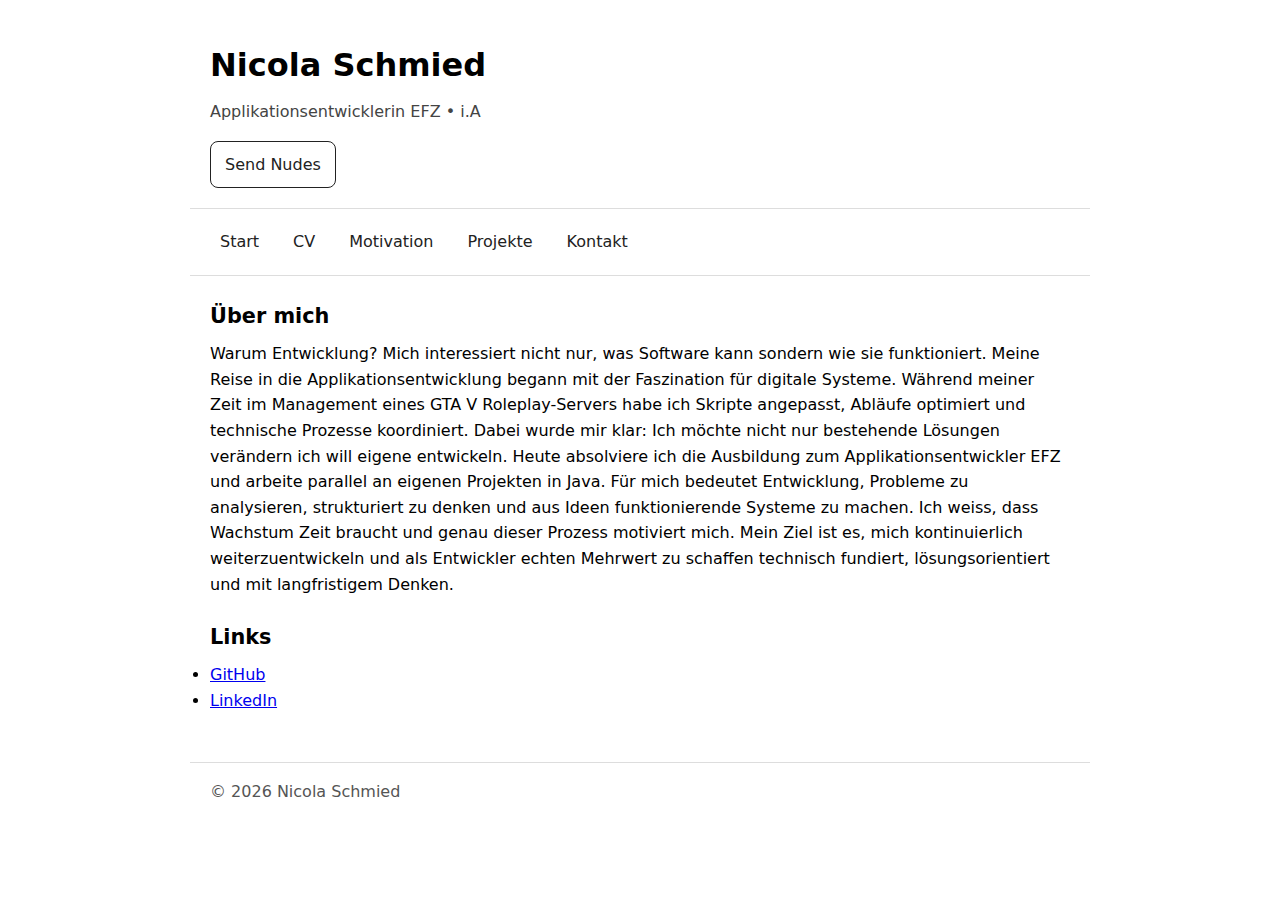
<file: index.html>
<!DOCTYPE html>
<html lang="de">
    <head>
        <meta charset="UTF-8">
        <meta name="viewport" content="width=device-width, initial-scale=1.0">
        <title>Testside</title>
        <link rel="stylesheet" href="css/style.css">
    </head>

    <body>
        <header>
            <h1>Nicola Schmied</h1>
            <p>Applikationsentwicklerin EFZ • i.A</p>

            <a href="pages/contact.html">Send Nudes</a>
        </header>

        <nav>
            <ul>
                <li><a href="index.html">Start</a></li>
                <li><a href="pages/cv.html">CV</a></li>
                <li><a href="pages/motivation.html">Motivation</a></li>
                <li><a href="pages/projects.html">Projekte</a></li>
                <li><a href="pages/contact.html">Kontakt</a></li>
            </ul>
        </nav>

        <main>
            <section>
                <h2>Über mich</h2>
                <p>Warum Entwicklung?

Mich interessiert nicht nur, was Software kann sondern wie sie funktioniert.

Meine Reise in die Applikationsentwicklung begann mit der Faszination für digitale Systeme. Während meiner Zeit im Management eines GTA V Roleplay-Servers habe ich Skripte angepasst, Abläufe optimiert und technische Prozesse koordiniert. Dabei wurde mir klar: Ich möchte nicht nur bestehende Lösungen verändern ich will eigene entwickeln.

Heute absolviere ich die Ausbildung zum Applikationsentwickler EFZ und arbeite parallel an eigenen Projekten in Java. Für mich bedeutet Entwicklung, Probleme zu analysieren, strukturiert zu denken und aus Ideen funktionierende Systeme zu machen.

Ich weiss, dass Wachstum Zeit braucht und genau dieser Prozess motiviert mich. Mein Ziel ist es, mich kontinuierlich weiterzuentwickeln und als Entwickler echten Mehrwert zu schaffen technisch fundiert, lösungsorientiert und mit langfristigem Denken.</p>
            </section>

            <section>
                <h2>Links</h2>
                <ul>
                    <li><a href="https://github.com/DEINUSERNAME" target="_blank" rel="noopener">GitHub</a></li>
                    <li><a href="https://www.linkedin.com/in/DEINPROFIL" target="_blank" rel="noopener">LinkedIn</a></li>
                </ul>
            </section>
        </main>

        <footer>
        <p>&copy; 2026 Nicola Schmied</p>
        </footer>


    </body>
</html>
</file>
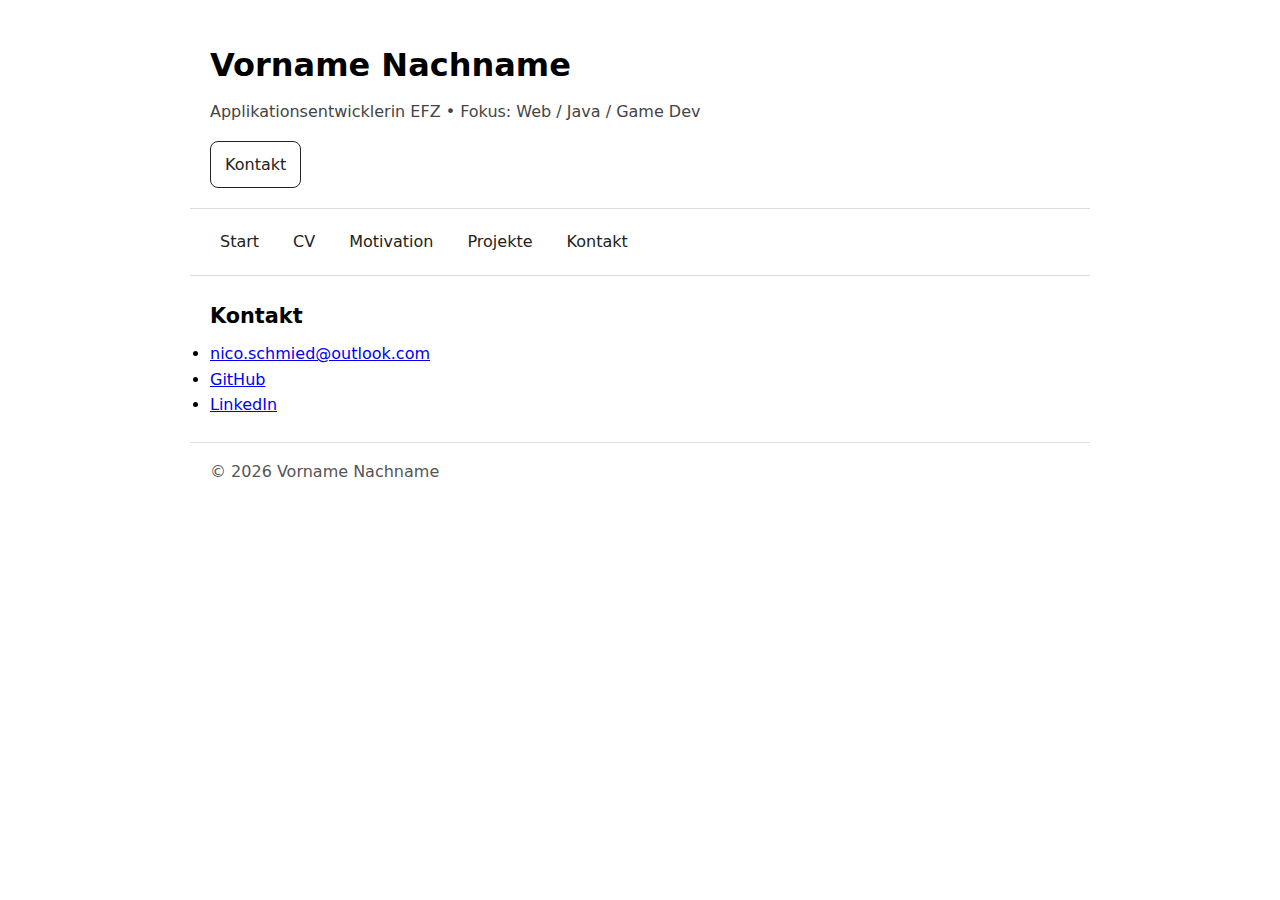
<file: pages/contact.html>
<!DOCTYPE html>
<html lang="de">
<head>
  <meta charset="UTF-8">
  <meta name="viewport" content="width=device-width, initial-scale=1.0">
  <title>Titel</title>
  <link rel="stylesheet" href="../css/style.css">
</head>

<body>
  <header>
    <h1>Vorname Nachname</h1>
    <p>Applikationsentwicklerin EFZ • Fokus: Web / Java / Game Dev</p>
    <a href="contact.html">Kontakt</a>
  </header>

  <nav>
    <ul>
      <li><a href="../index.html">Start</a></li>
      <li><a href="cv.html">CV</a></li>
      <li><a href="motivation.html">Motivation</a></li>
      <li><a href="projects.html">Projekte</a></li>
      <li><a href="contact.html">Kontakt</a></li>
    </ul>
  </nav>

  <main>
    <h2>Kontakt</h2>

    <ul>
        <li><a href="mailto:nico.schmied@outlook.com">nico.schmied@outlook.com</a></li>
        <li><a href="https://github.com/DEINUSERNAME" target="_blank" rel="noopener">GitHub</a></li>
        <li><a href="https://www.linkedin.com/in/DEINPROFIL" target="_blank" rel="noopener">LinkedIn</a></li>
    </ul>
  </main>

  <footer>
    <p>&copy; 2026 Vorname Nachname</p>
  </footer>
</body>
</html>
</file>
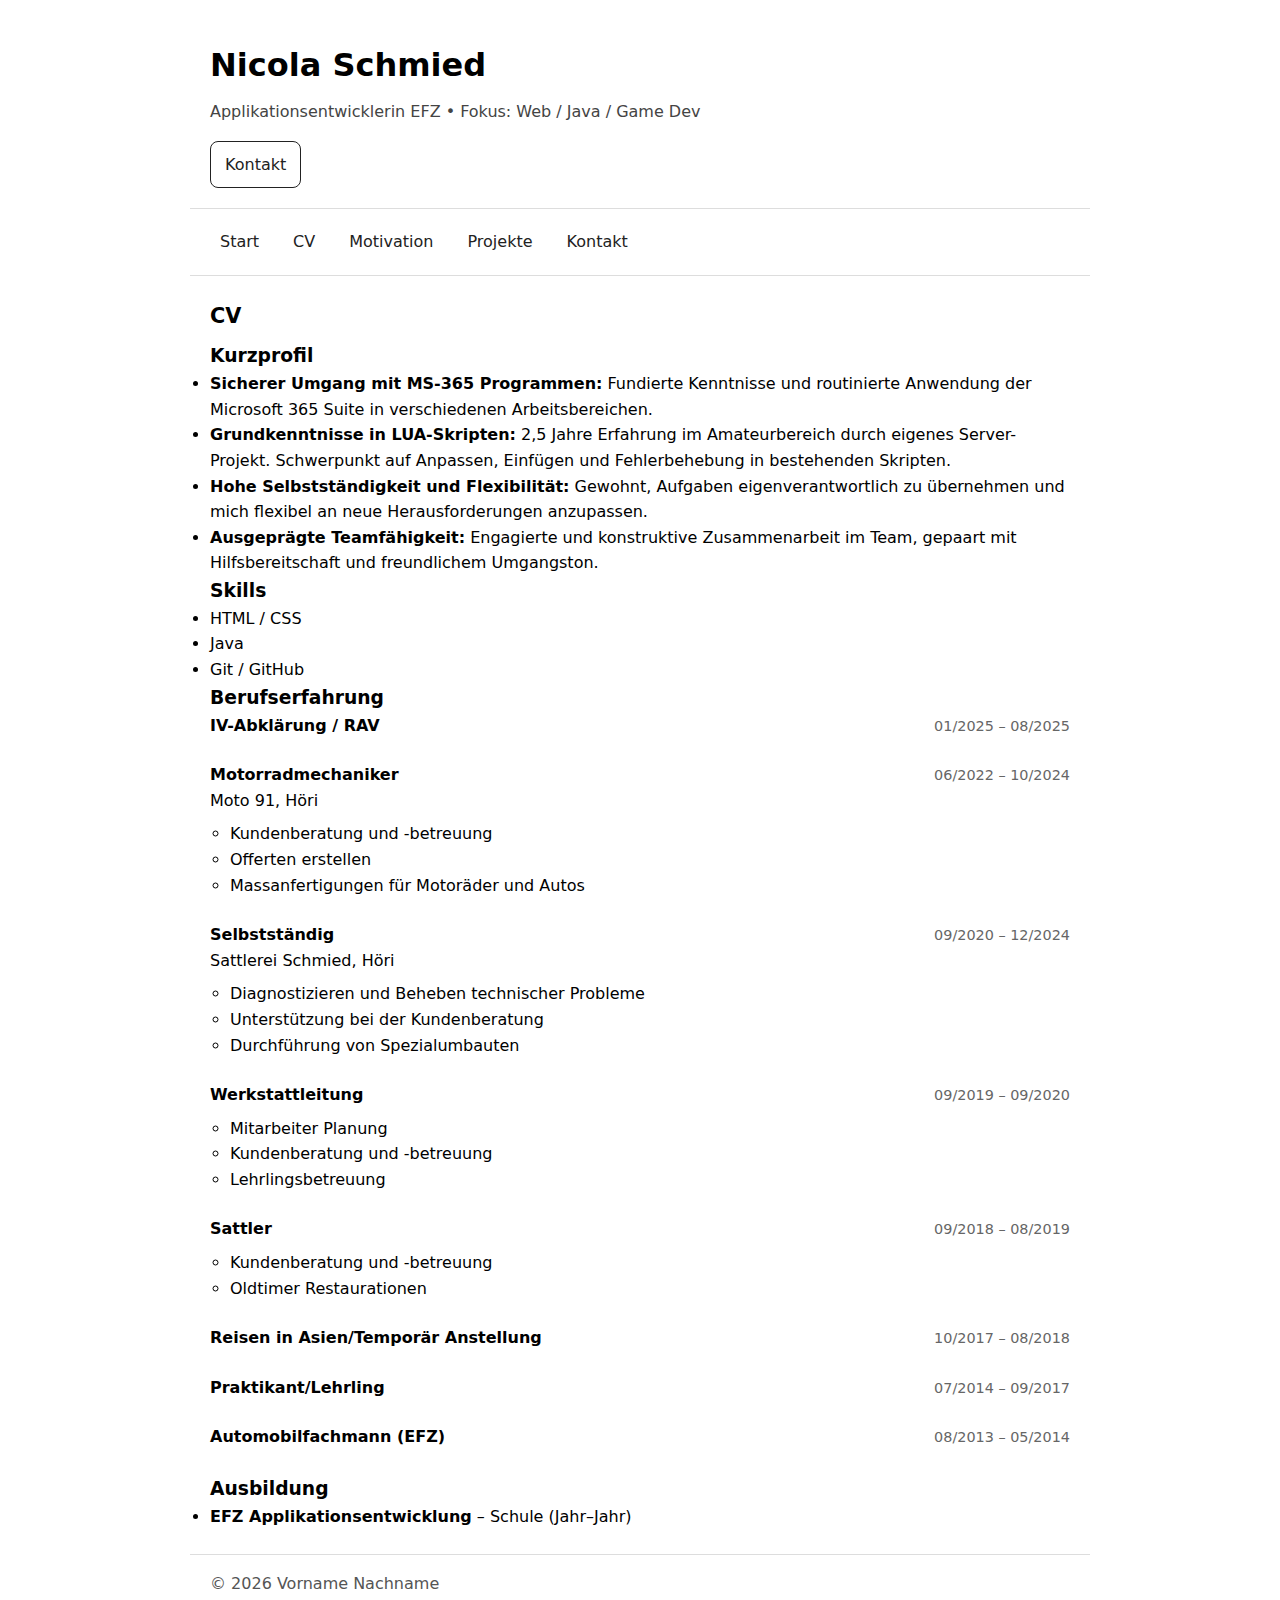
<file: pages/cv.html>
<!DOCTYPE html>
<html lang="de">
<head>
  <meta charset="UTF-8">
  <meta name="viewport" content="width=device-width, initial-scale=1.0">
  <title>Titel</title>
  <link rel="stylesheet" href="../css/style.css">
</head>

<body>
  <header>
    <h1>Nicola Schmied</h1>
    <p>Applikationsentwicklerin EFZ • Fokus: Web / Java / Game Dev</p>
    <a href="contact.html">Kontakt</a>
  </header>

  <nav>
    <ul>
      <li><a href="../index.html">Start</a></li>
      <li><a href="cv.html">CV</a></li>
      <li><a href="motivation.html">Motivation</a></li>
      <li><a href="projects.html">Projekte</a></li>
      <li><a href="contact.html">Kontakt</a></li>
    </ul>
  </nav>

  <main>
    <h2>CV</h2>

    <h3>Kurzprofil</h3>

    <ul class="profil">
      <li>
        <strong>Sicherer Umgang mit MS-365 Programmen:</strong>
        Fundierte Kenntnisse und routinierte Anwendung der Microsoft 365 Suite in verschiedenen Arbeitsbereichen.
      </li>

      <li>
        <strong>Grundkenntnisse in LUA-Skripten:</strong>
        2,5 Jahre Erfahrung im Amateurbereich durch eigenes Server-Projekt.
        Schwerpunkt auf Anpassen, Einfügen und Fehlerbehebung in bestehenden Skripten.
      </li>

      <li>
        <strong>Hohe Selbstständigkeit und Flexibilität:</strong>
        Gewohnt, Aufgaben eigenverantwortlich zu übernehmen und mich flexibel an neue Herausforderungen anzupassen.
      </li>

      <li>
        <strong>Ausgeprägte Teamfähigkeit:</strong>
        Engagierte und konstruktive Zusammenarbeit im Team, gepaart mit Hilfsbereitschaft und freundlichem Umgangston.
      </li>
    </ul>
  

    <h3>Skills</h3>

    <ul>
      <li>HTML / CSS</li>
      <li>Java</li>
      <li>Git / GitHub</li>
    </ul>

    <h3>Berufserfahrung</h3>

    <ul class="experience">

      <li>
        <div class="job-header">
          <strong>IV-Abklärung / RAV</strong>
          <span>01/2025 – 08/2025</span>
        </div>
      </li>
      
      <li>
        <div class="job-header">
          <div>
            <strong>Motorradmechaniker</strong>
            <div class="company">Moto 91, Höri</div>
          </div>
          <span>06/2022 – 10/2024</span>
        </div>
  
        <ul class="activities">
          <li>Kundenberatung und -betreuung</li>
          <li>Offerten erstellen</li>
          <li>Massanfertigungen für Motoräder und Autos</li>
        </ul>
      </li>

      <li>
        <div class="job-header">
          <div>
            <strong>Selbstständig</strong>
            <div class="company">Sattlerei Schmied, Höri</div>
          </div>
          <span>09/2020 – 12/2024</span>
        </div>
  
        <ul class="activities">
          <li>Diagnostizieren und Beheben technischer Probleme</li>
          <li>Unterstützung bei der Kundenberatung</li>
          <li>Durchführung von Spezialumbauten</li>
        </ul>
      </li>

      <li>
        <div class="job-header">
          <div>
            <strong>Werkstattleitung</strong>
          </div>
          <span>09/2019 – 09/2020</span>
        </div>
  
        <ul class="activities">
          <li>Mitarbeiter Planung</li>
          <li>Kundenberatung und -betreuung</li>
          <li>Lehrlingsbetreuung</li> 
        </ul>
      </li>

      <li>
        <div class="job-header">
          <strong>Sattler</strong>
          <span>09/2018 – 08/2019</span>
        </div>
  
        <ul class="activities">
          <li>Kundenberatung und -betreuung</li>
          <li>Oldtimer Restaurationen</li>
        </ul>
      </li>

      <li>
        <div class="job-header">
          <strong>Reisen in Asien/Temporär Anstellung</strong>
          <span>10/2017 – 08/2018</span>
        </div>
      </li>

      <li>
        <div class="job-header">
          <strong>Praktikant/Lehrling</strong>
          <span>07/2014 – 09/2017</span>
        </div>
      </li>

      <li>
        <div class="job-header">
          <strong>Automobilfachmann (EFZ)</strong>
          <span>08/2013 – 05/2014</span>
        </div>
      </li>
    </ul>
    
    <h3>Ausbildung</h3>
    <ul>
        <li><strong>EFZ Applikationsentwicklung</strong> – Schule (Jahr–Jahr)</li>
    </ul>
  </main>

  <footer>
    <p>&copy; 2026 Vorname Nachname</p>
  </footer>
</body>
</html>
</file>
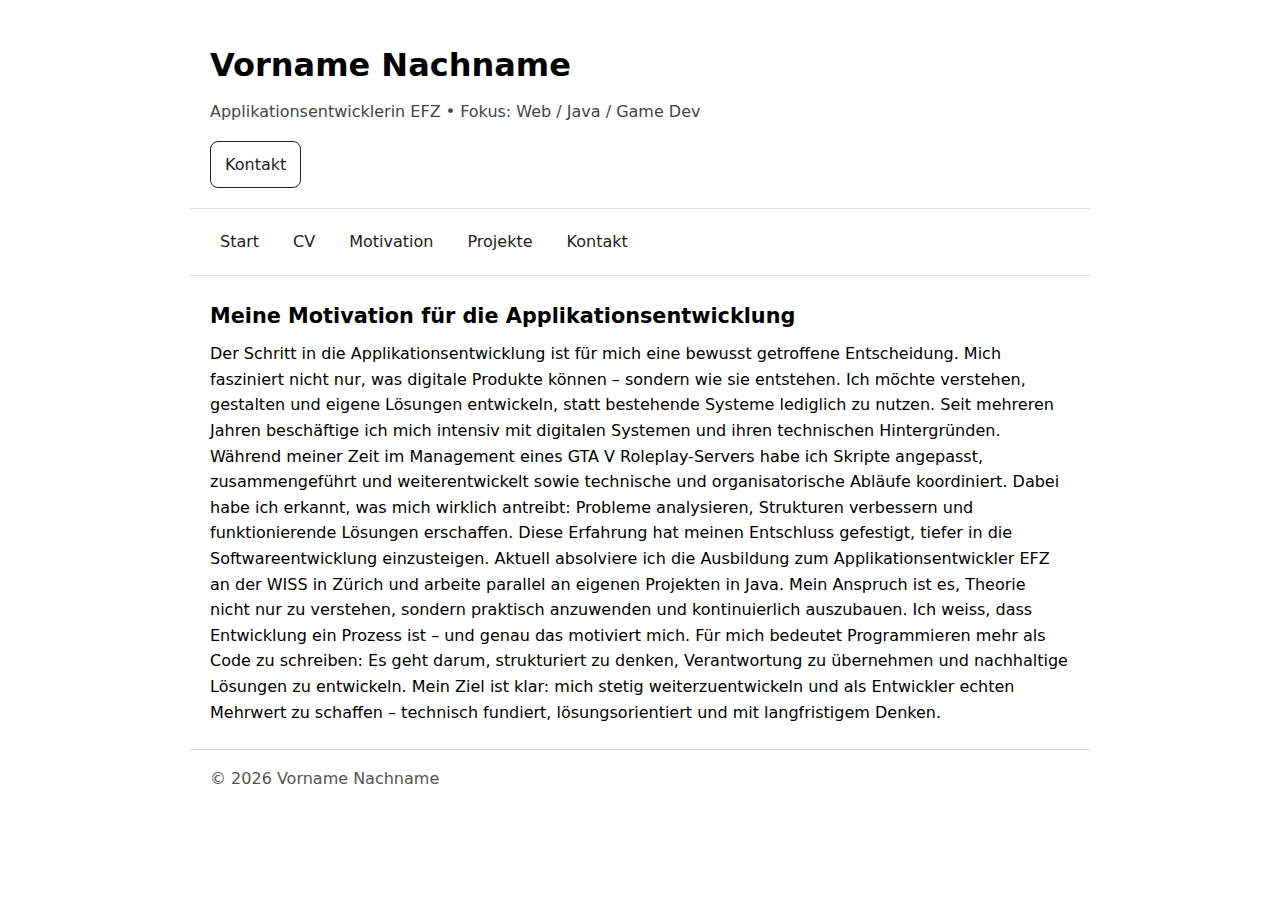
<file: pages/motivation.html>
<!DOCTYPE html>
<html lang="de">
<head>
  <meta charset="UTF-8">
  <meta name="viewport" content="width=device-width, initial-scale=1.0">
  <title>Titel</title>
  <link rel="stylesheet" href="../css/style.css">
</head>

<body>
  <header>
    <h1>Vorname Nachname</h1>
    <p>Applikationsentwicklerin EFZ • Fokus: Web / Java / Game Dev</p>
    <a href="contact.html">Kontakt</a>
  </header>

  <nav>
    <ul>
      <li><a href="../index.html">Start</a></li>
      <li><a href="cv.html">CV</a></li>
      <li><a href="motivation.html">Motivation</a></li>
      <li><a href="projects.html">Projekte</a></li>
      <li><a href="contact.html">Kontakt</a></li>
    </ul>
  </nav>

  <main>
    <h2>Meine Motivation für die Applikationsentwicklung</h2>
    <p>

Der Schritt in die Applikationsentwicklung ist für mich eine bewusst getroffene Entscheidung.
Mich fasziniert nicht nur, was digitale Produkte können – sondern wie sie entstehen. Ich möchte verstehen, gestalten und eigene Lösungen entwickeln, statt bestehende Systeme lediglich zu nutzen.

Seit mehreren Jahren beschäftige ich mich intensiv mit digitalen Systemen und ihren technischen Hintergründen. Während meiner Zeit im Management eines GTA V Roleplay-Servers habe ich Skripte angepasst, zusammengeführt und weiterentwickelt sowie technische und organisatorische Abläufe koordiniert. Dabei habe ich erkannt, was mich wirklich antreibt: Probleme analysieren, Strukturen verbessern und funktionierende Lösungen erschaffen.

Diese Erfahrung hat meinen Entschluss gefestigt, tiefer in die Softwareentwicklung einzusteigen. Aktuell absolviere ich die Ausbildung zum Applikationsentwickler EFZ an der WISS in Zürich und arbeite parallel an eigenen Projekten in Java. Mein Anspruch ist es, Theorie nicht nur zu verstehen, sondern praktisch anzuwenden und kontinuierlich auszubauen.

Ich weiss, dass Entwicklung ein Prozess ist – und genau das motiviert mich. Für mich bedeutet Programmieren mehr als Code zu schreiben: Es geht darum, strukturiert zu denken, Verantwortung zu übernehmen und nachhaltige Lösungen zu entwickeln.

Mein Ziel ist klar: mich stetig weiterzuentwickeln und als Entwickler echten Mehrwert zu schaffen – technisch fundiert, lösungsorientiert und mit langfristigem Denken.</p>
  </main>

  <footer>
    <p>&copy; 2026 Vorname Nachname</p>
  </footer>
</body>
</html>
</file>
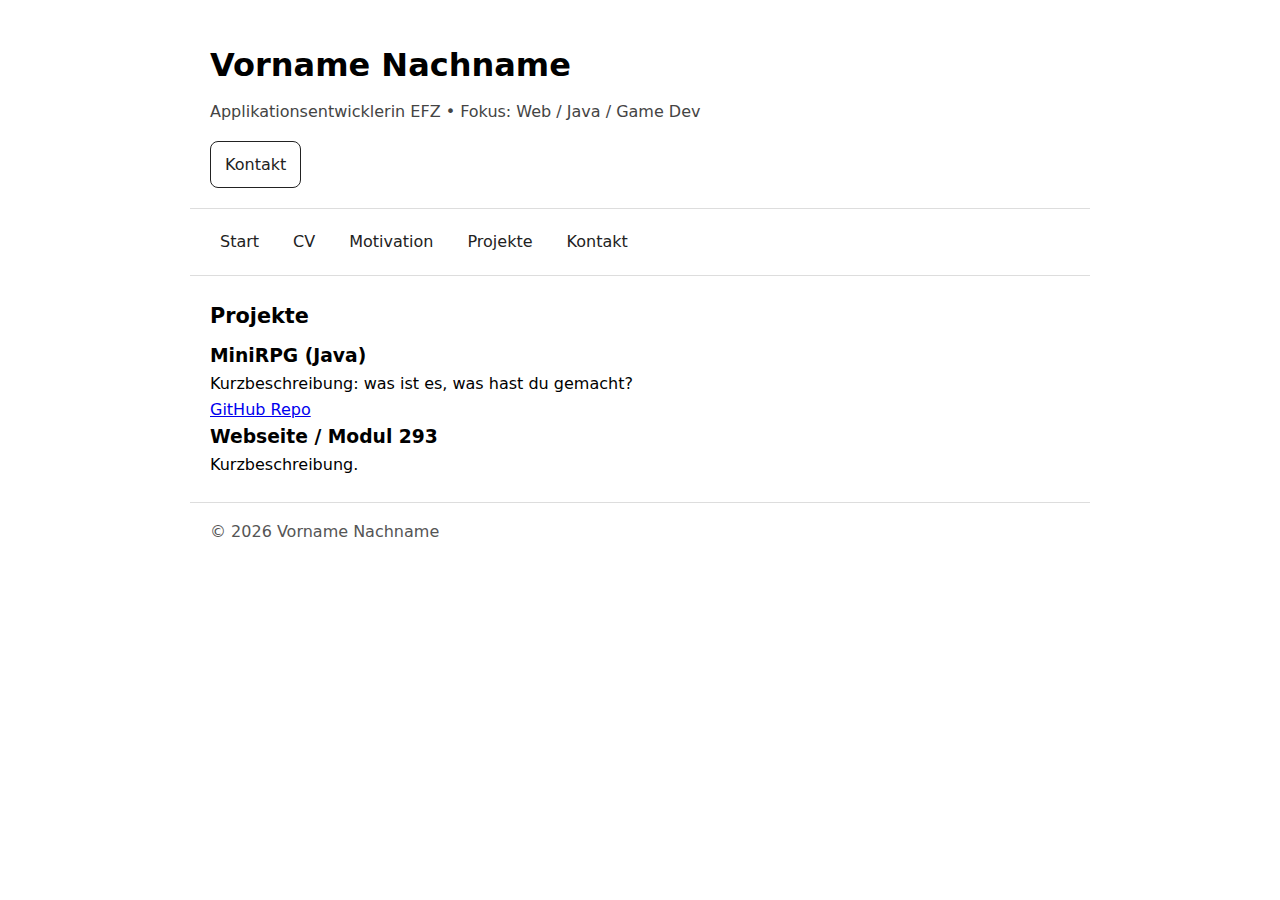
<file: pages/projects.html>
<!DOCTYPE html>
<html lang="de">
<head>
  <meta charset="UTF-8">
  <meta name="viewport" content="width=device-width, initial-scale=1.0">
  <title>Titel</title>
  <link rel="stylesheet" href="../css/style.css">
</head>

<body>
  <header>
    <h1>Vorname Nachname</h1>
    <p>Applikationsentwicklerin EFZ • Fokus: Web / Java / Game Dev</p>
    <a href="contact.html">Kontakt</a>
  </header>

  <nav>
    <ul>
      <li><a href="../index.html">Start</a></li>
      <li><a href="cv.html">CV</a></li>
      <li><a href="motivation.html">Motivation</a></li>
      <li><a href="projects.html">Projekte</a></li>
      <li><a href="contact.html">Kontakt</a></li>
    </ul>
  </nav>

  <main>
    <h2>Projekte</h2>
    <article>
        <h3>MiniRPG (Java)</h3>
        <p>Kurzbeschreibung: was ist es, was hast du gemacht?</p>
        <p>
        <a href="https://github.com/DEINUSERNAME/DEINREPO" target="_blank" rel="noopener">GitHub Repo</a>
        </p>
    </article>

    <article>
        <h3>Webseite / Modul 293</h3>
        <p>Kurzbeschreibung.</p>
    </article>
  </main>

  <footer>
    <p>&copy; 2026 Vorname Nachname</p>
  </footer>
</body>
</html>
</file>
<file: css/style.css>
/* ===== RESET ===== */
* {
  box-sizing: border-box;
  margin: 0;
  padding: 0;
}
/* ===== Basis ===== */
body {
  margin: 0;
  font-family: system-ui, -apple-system, Segoe UI, Roboto, Arial, sans-serif;
  line-height: 1.6;
}

/* 2) Inhalt begrenzen (damit es nicht über die ganze Bildschirmbreite geht) */
header, nav, main, footer {
  max-width: 900px;
  margin: 0 auto;
  padding: 20px;
}

/* ===== Header ===== */
header {
  padding-top: 40px;
  padding-bottom: 20px;
}

header h1 {
  margin: 0 0 8px 0;
  font-size: 2rem;
}

header p {
  margin: 0 0 16px 0;
  color: #444;
}

/* ==== Kontakt Button ===== */
header a {
  display: inline-block;
  padding: 10px 14px;
  border: 1px solid #222;
  border-radius: 8px;
  text-decoration: none;
  color: #222;
}

/* ===== Navigation ===== */
nav {
  border-top: 1px solid #ddd;
  border-bottom: 1px solid #ddd;
}

nav ul {
  list-style: none;
  display: flex;
  gap: 14px;
  margin: 0;
  padding: 0;
  flex-wrap: wrap;
}

nav a {
  text-decoration: none;
  color: #222;
  padding: 8px 10px;
  border-radius: 8px;
}

nav a:hover {
  background: #f2f2f2;
}

/* ===== Main ===== */
main {
  max-width: 900px;
  /* Zentrieren */
  margin: 0 auto;
  /* abstände oben/unten link/rechts */
  padding: 24px 20px;
}

section {
  margin-bottom: 24px;
}

h2 {
  margin: 0 0 8px 0;
  font-size: 1.3rem;
}

/* ===== Berufserfahrung ===== */
.experience {
  list-style: none;
  padding: 0;
}

.experience > li {
  margin-bottom: 24px;
}

.job-header {
  display: flex;
  justify-content: space-between;
  align-items: baseline;
}

.job-header span {
  color: #666;
  font-size: 0.9rem;
}

.activities {
  margin-top: 8px;
  padding-left: 20px;
}

/* ===== Skills ===== */

/* ===== Footer ===== */
footer {
  border-top: 1px solid #ddd;
  color: #555;
  padding-top: 16px;
  padding-bottom: 30px;
}

/* ===== Language ===== */
.languages {
  margin: 0;
  padding-left: 20px;
}

/* ===== Education ===== */
.education {
  list-style: none;
  padding: 0;
  margin: 0;
}

.education > li {
  margin-bottom: 20px;
}
</file>
